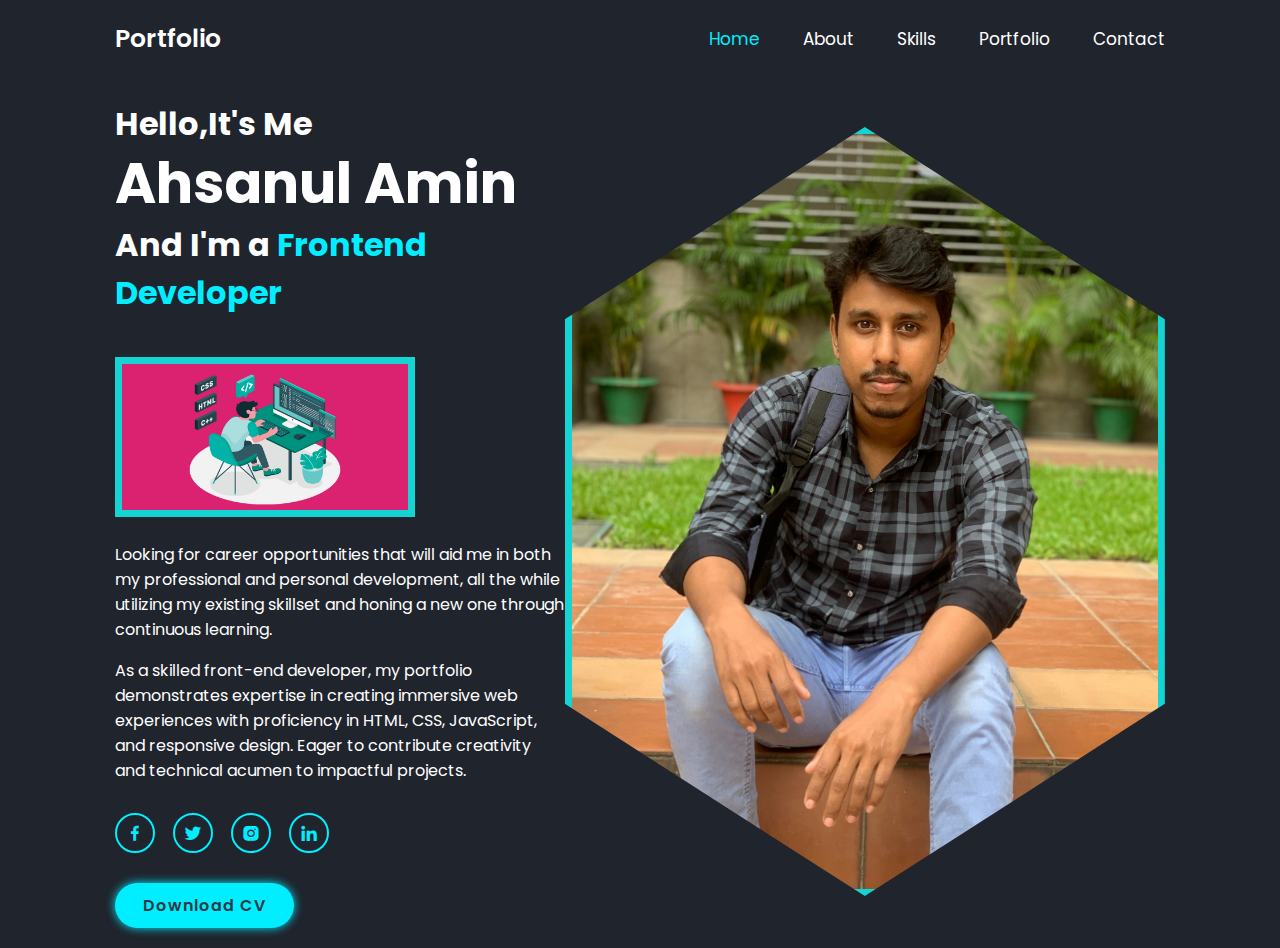
<file: Assignment-1(455)/index.html>
<!DOCTYPE HTML>
<html lang ="en">

<head>
<meta charset ="UTF-8">
<meta http-equiv="X-UA-Compatible" content="IE=edge">
<meta name="viewport" content="width=device-width,initial-scale=1.0">
<title>Shanto's Portfolio Website HTML CSS JS </title>
   
<link href='https://unpkg.com/boxicons@2.1.4/css/boxicons.min.css' rel='stylesheet'>     
         <link rel="stylesheet"href="styles.css">
</head>
<body>
<header class ="header">
       <a href ="#" class="logo">Portfolio</a>
       <i class='bx bx-menu' id="menu-icon"></i>

<nav class="navbar">
           <a href="index.html" class="active">Home</a>
           <a href="page1.html">About</a>
           <a href="page2.html">Skills</a>
           <a href="page3.html">Portfolio</a>
           <a href="page4.html">Contact</a>
</header>
 <!--home section design-->
 <section class="home" id="home">
    <div class="home-content">
        <h3>Hello,It's Me</h3>
        <h1>Ahsanul Amin</h1>
        <h3>And I'm a<span class="multiple-text"> Frontend Developer</span></h3>
        <div class="second-img">
            <img src="images/fd.jpg" alt="">
            </div>
        <p>Looking for career opportunities that will aid me in
            both my professional and personal development,
            all the while utilizing my existing skillset and honing
            a new one through continuous learning.            
        </p>
        <br>
        <p>
            As a skilled front-end developer, my portfolio demonstrates
             expertise in creating immersive web experiences with proficiency
              in HTML, CSS, JavaScript, and responsive design. Eager to contribute 
              creativity and technical acumen to impactful projects.
        </p>
    <div class="social-media">
        <a href="https://www.facebook.com/profile.php?id=100008853975837"><i class='bx bxl-facebook' ></i></a>
        <a href="https://twitter.com/AhsanulShanto"><i class='bx bxl-twitter' ></i></a>
        <a href="https://www.instagram.com/ahsanulaminshanto/"><i class='bx bxl-instagram-alt' ></i></a>
        <a href="https://www.linkedin.com/in/ahsanul-amin-shanto-a61b74177/"><i class='bx bxl-linkedin' ></i></a>
    </div>
    <a href="cv.pdf" download class="btn">Download CV</a>
    </div>
    <div class="home-img">
    <img src="images/home.jpg" alt="">
    </div>

 </section>
</body>
</html>
</file>
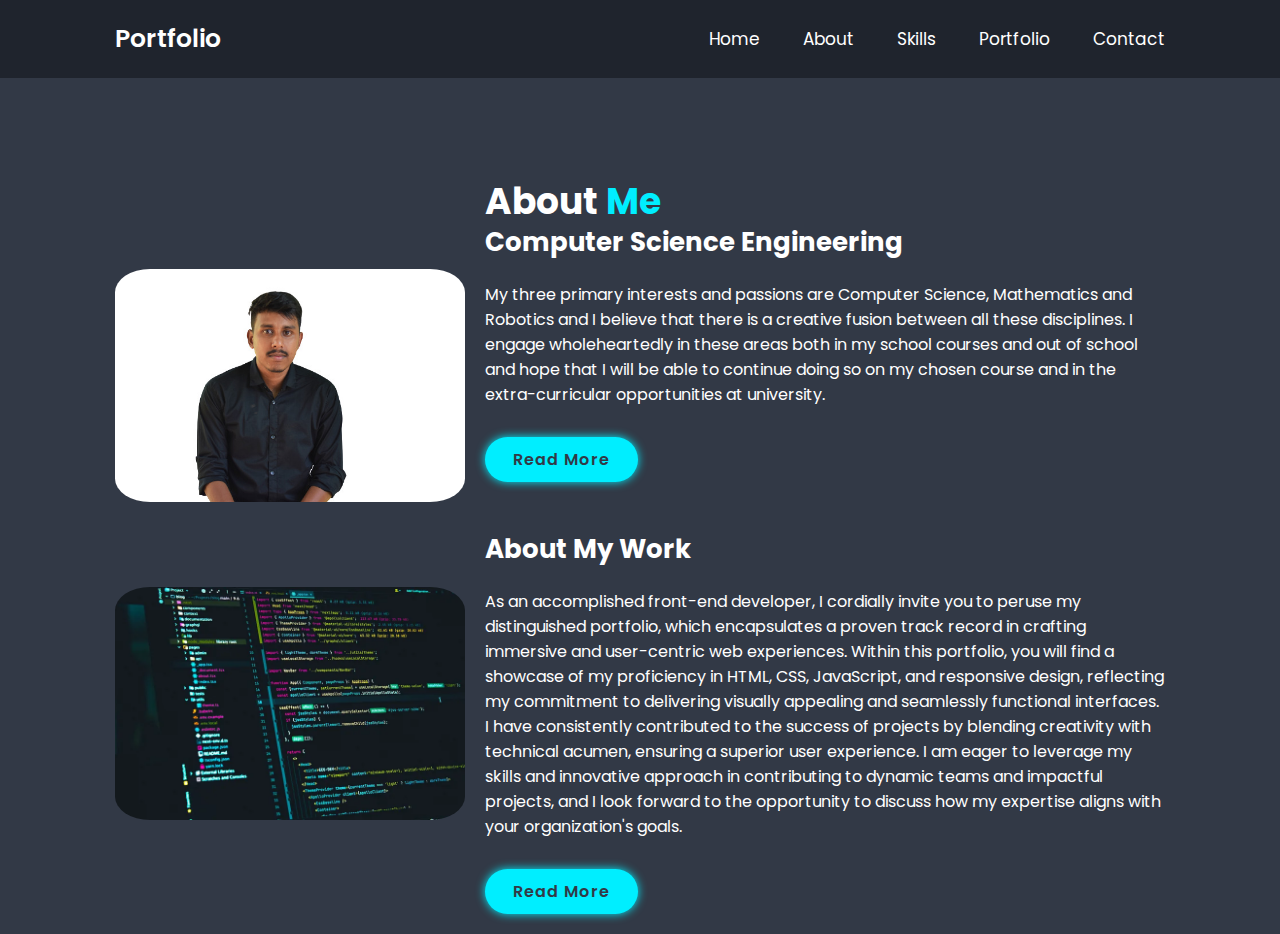
<file: Assignment-1(455)/page1.html>
<!DOCTYPE HTML>
<html lang ="en">

<head>
<meta charset ="UTF-8">
<meta http-equiv="X-UA-Compatible" content="IE=edge">
<meta name="viewport" content="width=device-width,initial-scale=1.0">
<title>Shanto's Portfolio Website HTML CSS JS </title>
   
<link href='https://unpkg.com/boxicons@2.1.4/css/boxicons.min.css' rel='stylesheet'>     
         <link rel="stylesheet"href="styles.css">
</head>
<body>
<header class ="header">
       <a href ="#" class="logo">Portfolio</a>
       <i class='bx bx-menu' id="menu-icon"></i>

<nav class="navbar">
    <a href="index.html">Home</a>
    <a href="page1.html">About</a>
    <a href="page2.html">Skills</a>
    <a href="page3.html">Portfolio</a>
    <a href="page4.html">Contact</a>
</header>
 <!--about section design-->
 <section class="about" id="about">
    <div class="about-img">
        <img src="images/about .jpg" alt="">
        <img src="images/wd.jpg" alt="">
    </div>
    <div class="about-content">
        <br><br><br><br><br>
        <h2 class="heding">About<span> Me</span></h2>
        <h3>Computer Science Engineering</h3>
        <p>My three primary interests and passions are Computer Science,
            Mathematics and Robotics and I believe that there is a creative
            fusion between all these disciplines. I engage wholeheartedly in
            these areas both in my school courses and out of school and
            hope that I will be able to continue doing so on my chosen
            course and in the extra-curricular opportunities at university.
        </p>
        <a href="cv.pdf" class="btn">Read More</a>
        <br><br><br><br>
        <h3>About My Work</h3>
        <div>
            <p>As an accomplished front-end developer, I cordially invite you 
                to peruse my distinguished portfolio, which encapsulates a proven
                track record in crafting immersive and user-centric web experiences.
                Within this portfolio, you will find a showcase of my proficiency in 
                HTML, CSS, JavaScript, and responsive design, reflecting my
                commitment to delivering visually appealing and seamlessly functional
                interfaces. I have consistently contributed to the success of projects
                by blending creativity with technical acumen, ensuring a superior user 
                experience. I am eager to leverage my skills and innovative approach in 
                contributing to dynamic teams and impactful projects, and I look forward 
                to the opportunity to discuss how my expertise aligns with your 
                 organization's goals. 
            </p>
            <a href="cv.pdf" class="btn">Read More</a>
        </div>
    </div>
 </section>
</body>
</html>
</file>
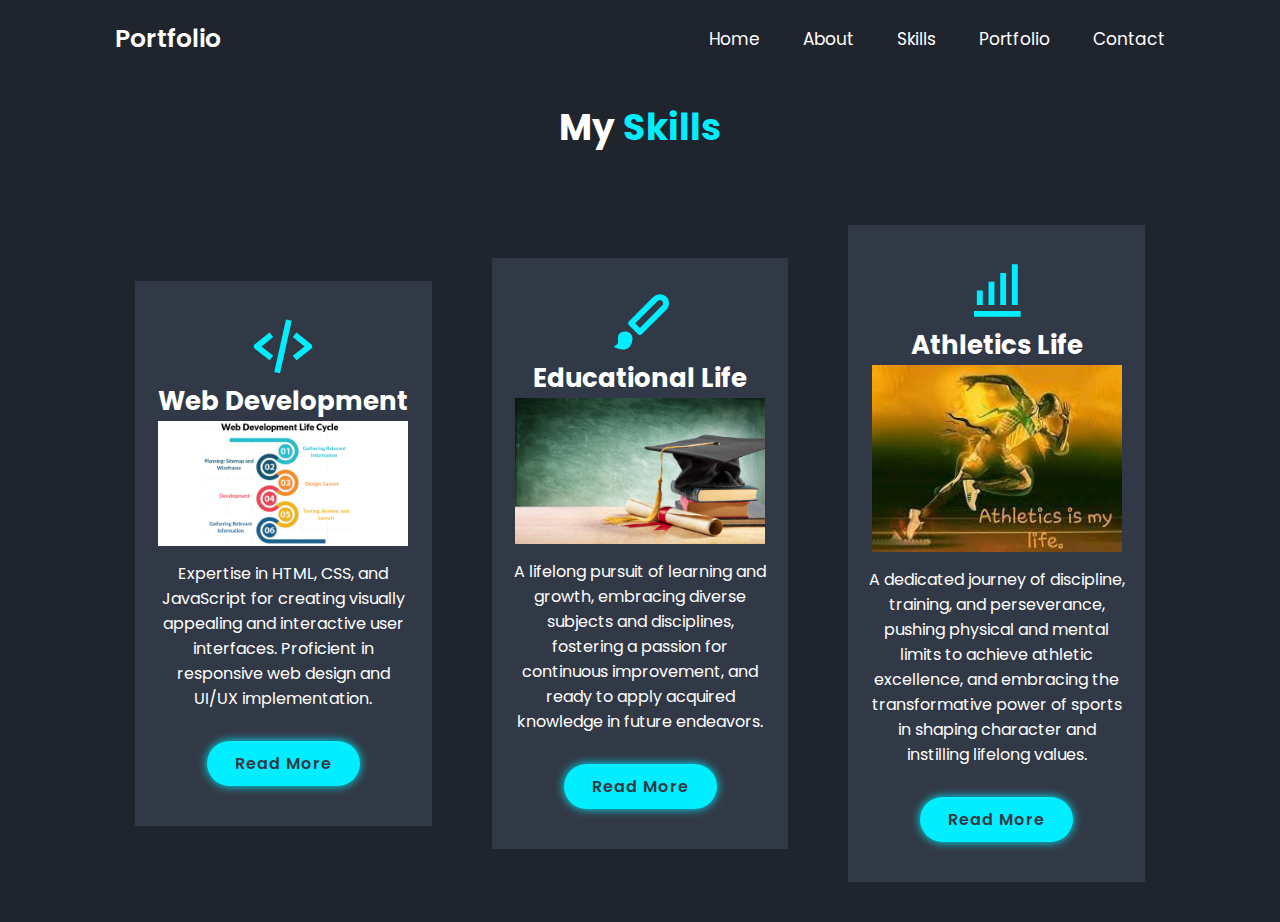
<file: Assignment-1(455)/page2.html>
<!DOCTYPE HTML>
<html lang ="en">

<head>
<meta charset ="UTF-8">
<meta http-equiv="X-UA-Compatible" content="IE=edge">
<meta name="viewport" content="width=device-width,initial-scale=1.0">
<title>Shanto's Portfolio Website HTML CSS JS </title>
   
<link href='https://unpkg.com/boxicons@2.1.4/css/boxicons.min.css' rel='stylesheet'>     
         <link rel="stylesheet"href="styles.css">
</head>
<body>
<header class ="header">
       <a href ="#" class="logo">Portfolio</a>
       <i class='bx bx-menu' id="menu-icon"></i>

<nav class="navbar">
    <a href="index.html">Home</a>
    <a href="page1.html">About</a>
    <a href="page2.html">Skills</a>
    <a href="page3.html">Portfolio</a>
    <a href="page4.html">Contact</a>
</header>
 <!--Services section design-->
 <section class="services" id="services">
    <h2 class="heading">My<span> Skills</span></h2> 
    <div class="services-container">
        <div class="services-box">
            <i class="bx bx-code-alt"></i>
            <h3>Web Development</h3>
            <div class="service-img">
                <img src="images/w.jpg" alt="">
            </div> 
            <p>
                Expertise in HTML, CSS, and JavaScript for
                 creating visually appealing and interactive
                  user interfaces. Proficient in responsive 
                  web design and UI/UX implementation.
            </p>
            <a href="cv.pdf" class="btn">Read More</a>
        </div>

        <div class="services-box">
            <i class="bx bxs-paint"></i>
            <h3>Educational Life</h3>
            <div class="service-img">
                <img src="images/e.jpg" alt="">
            </div> 
            <p>
                A lifelong pursuit of learning and growth, embracing diverse subjects 
                and disciplines, fostering a passion for continuous improvement, and 
                ready to apply acquired knowledge in future endeavors.
            </p>
            <a href="Education.pdf" class="btn">Read More</a>
        </div>
        <div class="services-box">
            <i class="bx bx-bar-chart-alt"></i>
            <h3>Athletics Life</h3>
            <div class="service-img">
                <img src="images/a.jpg" alt="">
            </div> 
            <p>
                A dedicated journey of discipline, training, and perseverance, 
                pushing physical and mental limits to achieve athletic excellence, 
                and embracing the transformative power of sports in shaping character
                 and instilling lifelong values.
            </p>
            <a href="Athletics.pdf" class="btn">Read More</a>
        </div>
    </div>
 </section>
</body>
</html>
</file>
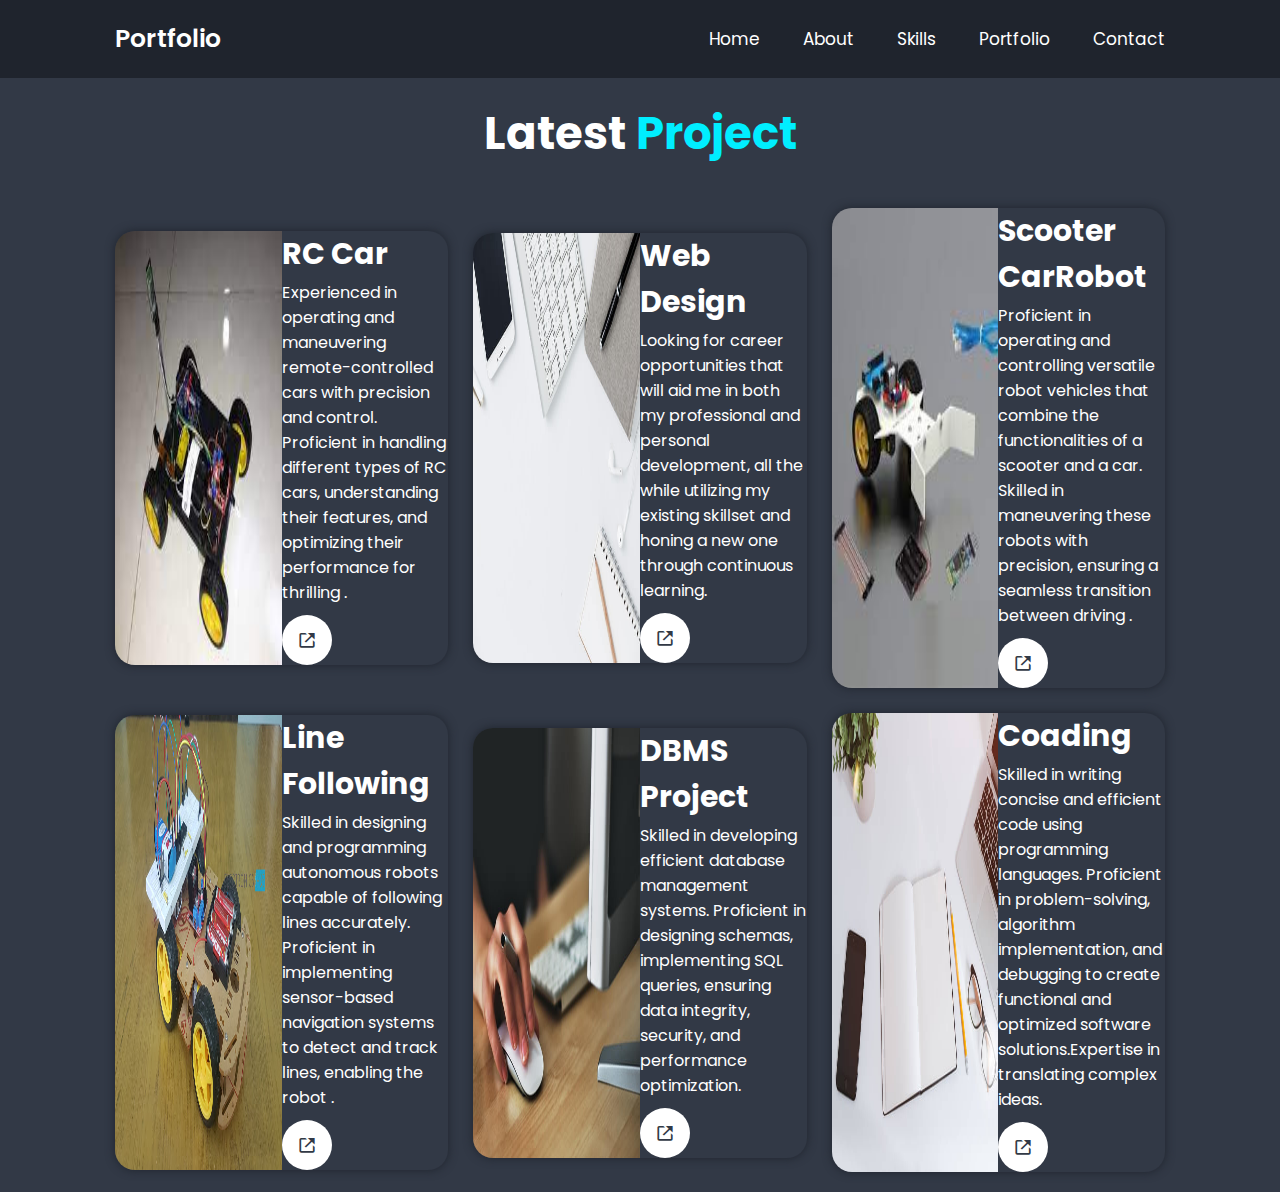
<file: Assignment-1(455)/page3.html>
<!DOCTYPE HTML>
<html lang ="en">

<head>
<meta charset ="UTF-8">
<meta http-equiv="X-UA-Compatible" content="IE=edge">
<meta name="viewport" content="width=device-width,initial-scale=1.0">
<title>Shanto's Portfolio Website HTML CSS JS </title>
   
<link href='https://unpkg.com/boxicons@2.1.4/css/boxicons.min.css' rel='stylesheet'>     
         <link rel="stylesheet"href="styles.css">
</head>
<body>
<header class ="header">
       <a href ="#" class="logo">Portfolio</a>
       <i class='bx bx-menu' id="menu-icon"></i>

<nav class="navbar">
    <a href="index.html">Home</a>
    <a href="page1.html">About</a>
    <a href="page2.html">Skills</a>
    <a href="page3.html">Portfolio</a>
    <a href="page4.html">Contact</a>
</header>
 <!--portfolio section design-->
 <section class="portfolio" id="portfolio">
    <h2 class="heading">Latest<span> Project</span></h2>
   
    <div class="portfolio-container">
         <div class="portfolio-box">
        <img src="images/portfolio1.jpg" alt="">
        <div class="portfolio-layer">
        <h4>RC Car </h4>
        <p>Experienced in operating and maneuvering 
            remote-controlled cars with precision and 
            control. Proficient in handling different
             types of RC cars, understanding their features, 
             and optimizing their performance for thrilling
        .</p>
            <a href="https://www.youtube.com/watch?v=QGcpq1sEPOg&ab_channel=AhsanulAminShanto"><i class='bx bx-link-external'></i></a>
    </div>
    </div>

    <div class="portfolio-box">
        <img src="images/portfolio2.jpg" alt="">
        <div class="portfolio-layer">
        <h4>Web Design</h4>
        <p>Looking for career opportunities that will aid me in
            both my professional and personal development,
            all the while utilizing my existing skillset and honing
            a new one through continuous learning.</p>
            <a href="https://github.com/AhsanulAminShanto"><i class='bx bx-link-external'></i></a>
         </div>
    </div>

    <div class="portfolio-box">
        <img src="images/portfolio3.jpg" alt="">
        <div class="portfolio-layer">
        <h4>Scooter CarRobot</h4>
        <p>Proficient in operating and controlling versatile 
            robot vehicles that combine the functionalities 
            of a scooter and a car. Skilled in maneuvering these 
            robots with precision, ensuring a seamless transition 
            between driving .</p>
            <a href="#"><i class='bx bx-link-external'></i></a>
    </div>
    </div>

    <div class="portfolio-box">
        <img src="images/portfolio4.jpg" alt="">
        <div class="portfolio-layer">
        <h4>Line Following</h4>
        <p> Skilled in designing and programming autonomous 
            robots capable of following lines accurately. 
            Proficient in implementing sensor-based navigation
             systems to detect and track lines, enabling the 
             robot 
             .</p>
            <a href="#"><i class='bx bx-link-external'></i></a>
    </div>
    </div>

    <div class="portfolio-box">
        <img src="images/portfolio5.jpg" alt="">
        <div class="portfolio-layer">
        <h4>DBMS Project</h4>
        <p>Skilled in developing efficient database management
             systems. Proficient in designing schemas, implementing
              SQL queries, ensuring data integrity, security, and 
              performance optimization.</p>
            <a href="https://github.com/AhsanulAminShanto/SPVM"><i class='bx bx-link-external'></i></a>
    </div>
    </div>

    <div class="portfolio-box">
        <img src="images/portfolio6.jpg" alt="">
        <div class="portfolio-layer">
        <h4>Coading</h4>
        <p> Skilled in writing concise and efficient code using 
            programming languages. Proficient in problem-solving,
             algorithm implementation, and debugging to create 
             functional and optimized software solutions.Expertise 
             in translating complex ideas.</p>
            <a href="https://www.hackerrank.com/ahsanulaminshan1?hr_r=1"><i class='bx bx-link-external'></i></a>
    </div>
    </div>


 </section>
</body>
</html>
</file>
<file: Assignment-1(455)/styles.css>
@import url('https://fonts.googleapis.com/css2?family=Poppins:wght@300;400;500;600;700;800;900&display=swap');

* {
    margin: 0;
    padding: 0;
    box-sizing: border-box;
    text-decoration: none;
    border: none;
    outline:none ;
    scroll-behavior: smooth;
    font-family: 'Poppins', sans-serif;
}
:root{
    --bg-color:#1f242d;
    --second-bg-color:#323946;
    --text-color:#fff;
    --main-color:#0ef;
}

html{
    font-size: 62.5%;
    overflow-x: hidden;
}

body {
    background: var(--bg-color);
    color: var(--text-color);
}
section{
    min-height:100vh ;
    padding: 10rem 9% 2rem;
}
.header{
   position: fixed;
top:0;
left: 0;
width:100%;
padding: 2rem 9%;
background: var(--bg-color);
display: flex;
justify-content: space-between;
align-items:center ;
z-index: 100;
}
.header.sticky{
    border-bottom: .1rem solid rgba(0, 0, 0, .2);
}
.logo{
    font-size: 2.5rem;
    color: var(--text-color);
    text-decoration: none;
    font-weight: 600;
    cursor: default;
}
.navbar a {
    font-size: 1.7rem;
    color: var(--text-color);
    margin-left: 4rem;
    transition: .3s;
}
.navbar a:hover ,
.navbar a.active{
    color: var(--main-color);
}

#menu-icon{
    font-size:3.6rem ;
    color: var(--text-color);
    display: none;
}
.home{
    display: flex;
    justify-content:center ;
    align-items: center;
}
.home-img img{
    width: 35vw;
    animation: floatImage 4s ease-in-out infinite;
    width: 600px; 
    height: auto; 
    margin: 20px auto; 
    border: 7px solid #14d4d4; 
    overflow: hidden;
    clip-path: polygon(50% 0%, 100% 25%, 100% 75%, 50% 100%, 0% 75%, 0% 25%);   
}
.second-img img{
    width: 300px;
    animation: floatImage 4s ease-in-out infinite;
    margin: 20px auto; 
    border: 10px;
    border: 7px solid #14d4d4; 
}
@keyframes floatImage{
    0%{
        transform: translateY(0);
    }
    50%{
        transform: translateY(-2.4rem);
    }
    100%{
        transform: translateY(0);
    } 
}
.home-content h3{
    font-size: 3.2rem;
    font-weight: 700;
}
.home-content h3:nth-of-type(2){
    margin-bottom: 2rem ;
}
span{
    color: var(--main-color);
}
.home-content h1{
    font-size: 5.6rem;
    font-weight: 700;
    line-height: 1.3;
}
.home-content p{
    font-size: 1.6rem;
}
.social-media a{
    display: inline-flex;
    justify-content: center;
    align-items: center;
    width: 4rem;
    height: 4rem;
    background: transparent;
    border: .2rem solid var(--main-color);
    border-radius: 50%;
    font-size: 2rem;
    color: var(--main-color);
    margin: 3rem 1.5rem 3rem 0;
    transition: 0.5s ease;
}
.social-media a:hover{
    background: var(--main-color);
    color: var(--second-bg-color);
    box-shadow: 0 0 1rem var(--main-color);
}
.btn{
    display: inline-block;
    padding: 1rem 2.8rem;
    background: var(--main-color);
    border-radius: 4rem;
    box-shadow: 0 0 1rem var(--main-color);
    font-size: 1.6rem;
    color: var(--second-bg-color);
    letter-spacing: .1rem;
    font-weight: 600;
    transition: .5s ease;
}
.btn:hover{
    box-shadow: none;
}
.about{
    display: flex;
    justify-content: center;
    align-items: center;
    gap: 2rem;
    background: var(--second-bg-color);
    
}
.about-img img{
    width: 350px;
    flex-direction: column;
    border-radius: 10%;
    margin-top: 80px;
}
.heading{
    text-align: center;
    font-size: 4.5rem;
}
.about-content h2{
    text-align: left;
    line-height: 1.2;
    font-size: 3.6rem;
}
.about-content h3{
    font-size: 2.6rem;
}
.about-content p {
   font-size: 1.6rem;
   margin: 2rem 0 3rem;
}
.services h2{
    margin-bottom: 5rem;
    text-align: center;
    font-size: 3.6rem;
}
.services-container{
    display: flex;
    justify-content: center;
    align-items: center;
    flex-wrap: wrap;
    gap: 2rem;
}
.services-container .services-box{
    flex:1 1 30rem;
    background: var(--second-bg-color);
    padding: 3rem 2rem 4rem;
    border-radius: 2rem;
    text-align: center;
    border: 2rem solid var(--bg-color);
    transition: 0.5s ease;
}
.services-container .services-box:hover{
    border-color: var(--main-color);
    transform:scale(1.02);
}
.services-box i{
    font-size: 7rem;
    color:var(--main-color) ;
}
.services-box h3{
    font-size: 2.6rem;
}
.services-box p{
    font-size:1.6rem ;
    margin:1rem 0 3rem ;
}
.service-img img{
    width: 250px;
}
.portfolio{
    background: var(--second-bg-color);
}
.portfolio h2{
    margin-bottom: 4rem;
}
.portfolio-container{
    display: grid;
    grid-template-columns: repeat(3, 1fr);
    align-items: center;
    gap: 2.5rem;
}
.portfolio-container .portfolio-box {
    mask-position: relative;
    border-radius: 2rem;
    box-shadow: 0 0 1rem var(--bg-color);
    overflow: hidden;
    display: flex;
}
.portfolio-box img{
    width: 50%;
    transition: .5s ease;
}
.portfolio-box :hover img{
    transform: scale(1.1);
}
.portfolio-box.portfolio-layer{
    position: absolute;
    bottom: 0;
    left: 0;
    width: 100%;
    height: 100%;
    background: linear-gradient(rgba(0, 0, 0, .1),var(--main-color));
    display: flex;
    justify-content: center;
    align-items: center;
    flex-direction: column;
    text-align: center;
    padding:0 4rem ;
    transform: translateY(100%);
    transition: .5s ease;
}
.portfolio-box:hovar .portfolio-layer{
    transform: translateY(0);
}
.portfolio-layer h4 {
    font-size: 3rem;
}
.portfolio-layer p {
    font-size: 1.6rem;
    margin: .3rem 0 1rem;
}
.portfolio-layer a {
    display: inline-flex;
    justify-content: center;
    align-items: center;
    width: 5rem;
    height: 5rem;
    background: var(--text-color);
    border-radius: 50%;
}
.portfolio-layer a i {
    font-size: 2rem;
    color: var(--second-bg-color);
} 
.contact h2 {
    margin-bottom: 3rem;
}
.contact form {
    max-width: 70rem;
    margin: 1rem auto;
    text-align: center;
    margin-bottom: 3rem;
}
.contact-img img{
    display: flex;
    width: 50px;
    flex-direction: column;
    border-radius: 10%;
    margin-top: 10px;
    align-items: center;
}
.contact-img {
    display: flex;
    align-items: center;
    margin-bottom: 20px; 
}
.contact-img p1 {
    flex-grow: 1;
    padding: 20px;
    font-size: 20px;
    font-style: italic;
    font-family: 'Open Sans', sans-serif;
}
.contact-img p2 {
    flex-grow: 1;
    padding: 20px;
    font-size: 20px;
    font-style: italic;
    font-family: 'Roboto', sans-serif;
}
.contact form .input-box {
    display: flex;
    justify-content: space-between;
    flex-wrap: wrap;
}
.contact form .input-box input,
.contact form textarea {
    width: 100%;
    padding: 1.5rem;
    font-size: 1.6rem;
    color: var(--text-color);
    background: var(--second-bg-color);
    border-radius: .8rem;
    margin: .7rem 0;
}
.contact form .input-box input{
    width: 49%;
}
.contact from textarea{
    resize: none;
}
.contact from .btn{
    margin-top: 2rem;
    cursor: pointer;
}
.footer{
   display: flex; 
   justify-content: space-between;
   align-items: center;
   flex-wrap: wrap;
   padding: 2rem 9% ;
   background: var(--second-bg-color);
   margin-top: 98px;
}
.footer-text p{
    font-size: 1.6rem;

}
.footer-iconTop a{
    display: inline-flex ;
    justify-content: center;
    align-items: center;
    padding: .8rem;
    background: var(--main-color);
    border-radius: .8rem;
    transition: .5s ease;
}
.footer-iconTop a:hovar{
    box-shadow: 0 0 1rem var(--main-color);
}
.footer-iconTop a i{
   font-size:2.4rem ;
   color: var(--second-bg-color);
}

/*BREAKPOINT*/
@media (max-width:1200px){
    html{
        font-size: 55%;
    }
}
@media (max-width:991px){
    .header{
        padding: 2rem 3%;
    }
    section{
        padding: 10rem 3% 2rem;
    }

    .services{
        padding-bottom: 7rem;
    }
    .portfolio{
        padding-bottom: 7rem;
    }
    .contact{
        min-height: auto;
    }
    .footer{
        padding: 2rem 3%;
    }
}
@media (max-width:768px){
    #menu-icon{
display: block;
    }
    .navbar{
        position: absolute;
        top: 100%;
        left: 0;
        width: 100%;
        padding: 1rem 3%;
        background: var(--bg-color);
        border-top: .1rem solid rgba(0, 0, 0, .2);
        box-shadow: 0 .5rem 1rem rgba(0, 0, 0, .2);
        display: none;
    }
    .navbar.active{
        display:block;
    }
    .navbar a {
        display:block ;
        font-size: 2rem;
        margin: 3rem 0 ;
    }

      .home{
        flex-direction: column;
      }
      .home-content h3{
        font-size: 2.6rem;
      }
      .home-content h1{
        font-size: 5rem;
      }
      .home-img img{
        width: 70vw;
        margin-top: 4rem;
      }
      .about{
        flex-direction: column-reverse;
      }
      .about img{
        width: 70vw;
        margin-top: 4rem;
      }
      .services h2{
        margin-bottom: 3rem;
      }
      .portfolio h2{
        margin-bottom: 3rem;
      }
      .portfolio-container{
        grid-template-columns: repeat(2,1fr);
      }
    }
    @media (max-width:617px){
        .portfolio-container{
        grid-template-columns: 1fr;
        }
    }
    @media (max-width:450px){
        html{
        font-size: 50%;
        }
        .contact form .input-box{
           width:100%; 
        }
    }
    @media (max-width:365px){
        .home-img img {
        width: 90vw;
        }
       .about-img img{
        width: 90vw;
       } 
       .footer{
        flex-direction: column-reverse;
       }
       .footer p{
        text-align: center;
        margin-top: 2rem;
       }
    }
</file>
